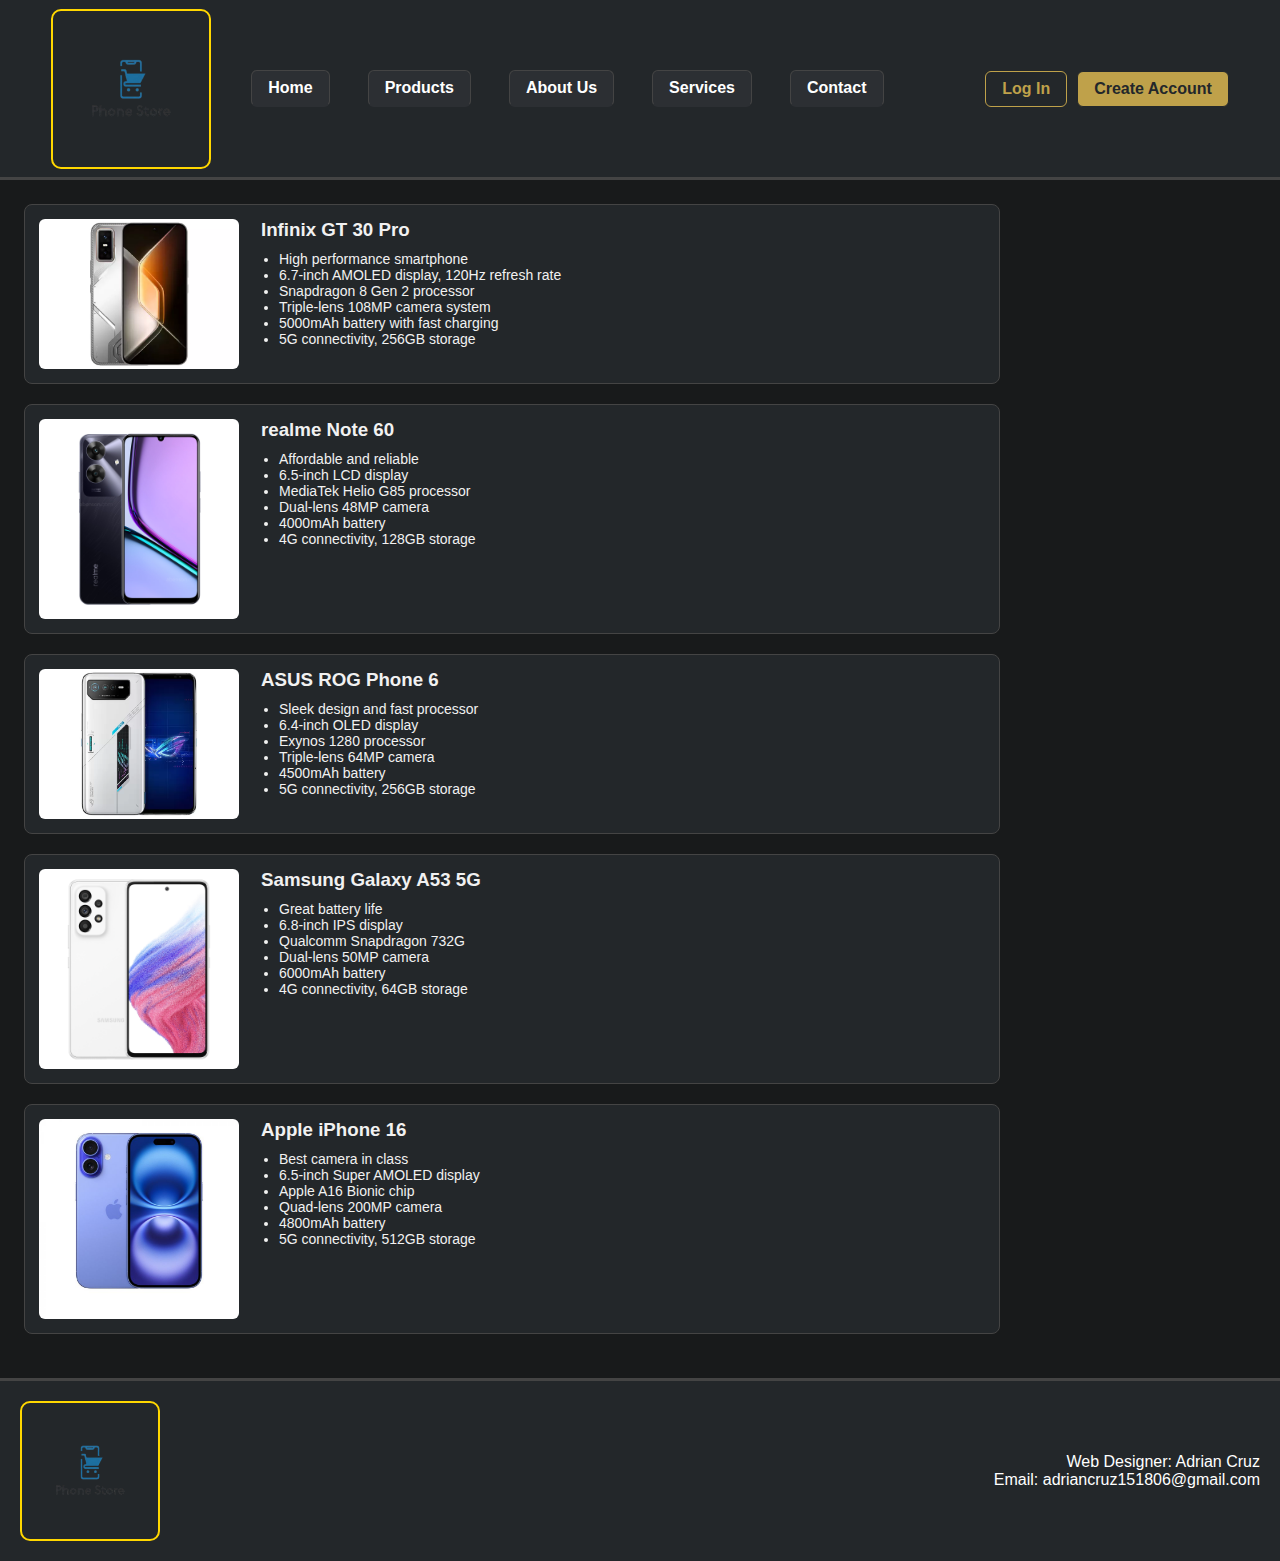
<file: index.html>
<!DOCTYPE html>
<html>
<head>
    <meta charset="UTF-8" />
    <meta name="viewport" content="width=device-width, initial-scale=1.0">
    <title>Phone Store</title> 
    <link rel="stylesheet" href="styles.css">
</head>
<body>

    <div id="logo-div" style="display: flex; align-items: center; justify-content: flex-start;">
        <img src="logo.png" width="50" height="50" alt="Logo" style="margin-right: 20px;">
        <div id="nav-div" style="display: flex; gap: 18px;">
            <a href="#">Home</a>
            <a href="product.html">Products</a>
            <a href="about us.html">About Us</a>
            <a href="Service.html">Services</a>
            <a href="Contact.html">Contact</a>
        </div>
        <style>
        .header-btn {
            transition: background 0.2s, color 0.2s, border 0.2s;
        }
        .header-btn.login:hover {
            background: #bfa14a;
            color: #23272a;
            border: 1px solid #23272a;
            text-decoration: underline;
        }
        .header-btn.create:hover {
            background: #23272a;
            color: #bfa14a;
            border: 1px solid #bfa14a;
            text-decoration: underline;
        }
        #nav-div a {
            transition: color 0.2s, border-bottom 0.2s;
            text-decoration: none;
            border-bottom: 2px solid transparent;
        }
        #nav-div a:hover {
            color: #bfa14a;
            border-bottom: 2px solid #bfa14a;
        }
        </style>
        <a href="login.html" class="header-btn login" style="background-color:#23272a; color:#bfa14a; font-weight:bold; border-radius:6px; padding:8px 16px; border:1px solid #bfa14a; margin-left:auto; text-decoration:none; margin-right:10px;">Log In</a>
        <a href="Create account.html" class="header-btn create" style="background-color:#bfa14a; color:#23272a; font-weight:bold; border-radius:6px; padding:8px 16px; border:1px solid #23272a; text-decoration:none;">Create Account</a>
    </div>

    
    <div id="content-wrapper">

       
        <div id="main-content">
            <div class="image-box">
                <table>
                  <tr>
                    <td style="vertical-align: top; padding-right: 20px;">
                      <img src="phone 1.webp" alt="Phone 1" style="max-width: 200px; width: 100%; height: auto;">
                    </td>
                    <td style="vertical-align: top;">
                      <h3 style="margin: 0 0 10px 0;">Infinix GT 30 Pro</h3>
                      <ul style="margin: 0; padding-left: 18px; font-size: 14px;">
                        <li>High performance smartphone</li>
                        <li>6.7-inch AMOLED display, 120Hz refresh rate</li>
                        <li>Snapdragon 8 Gen 2 processor</li>
                        <li>Triple-lens 108MP camera system</li>
                        <li>5000mAh battery with fast charging</li>
                        <li>5G connectivity, 256GB storage</li>
                      </ul>
                    </td>
                  </tr>
                </table>
            </div>
            <div class="image-box">
                <table>
                  <tr>
                    <td style="vertical-align: top; padding-right: 20px;">
                      <img src="phone 2.jpg" alt="Phone 2" style="max-width: 200px; width: 100%; height: auto;">
                    </td>
                    <td style="vertical-align: top;">
                      <h3 style="margin: 0 0 10px 0;">realme Note 60</h3>
                      <ul style="margin: 0; padding-left: 18px; font-size: 14px;">
                        <li>Affordable and reliable</li>
                        <li>6.5-inch LCD display</li>
                        <li>MediaTek Helio G85 processor</li>
                        <li>Dual-lens 48MP camera</li>
                        <li>4000mAh battery</li>
                        <li>4G connectivity, 128GB storage</li>
                      </ul>
                    </td>
                  </tr>
                </table>
            </div>
            <div class="image-box">
                <table>
                  <tr>
                    <td style="vertical-align: top; padding-right: 20px;">
                      <img src="phone 3.webp" alt="Phone 3" style="max-width: 200px; width: 100%; height: auto;">
                    </td>
                    <td style="vertical-align: top;">
                      <h3 style="margin: 0 0 10px 0;">ASUS ROG Phone 6</h3>
                      <ul style="margin: 0; padding-left: 18px; font-size: 14px;">
                        <li>Sleek design and fast processor</li>
                        <li>6.4-inch OLED display</li>
                        <li>Exynos 1280 processor</li>
                        <li>Triple-lens 64MP camera</li>
                        <li>4500mAh battery</li>
                        <li>5G connectivity, 256GB storage</li>
                      </ul>
                    </td>
                  </tr>
                </table>
            </div>
            <div class="image-box">
                <table>
                  <tr>
                    <td style="vertical-align: top; padding-right: 20px;">
                      <img src="phone 4.jpg" alt="Phone 4" style="max-width: 200px; width: 100%; height: auto;">
                    </td>
                    <td style="vertical-align: top;">
                      <h3 style="margin: 0 0 10px 0;">Samsung Galaxy A53 5G</h3>
                      <ul style="margin: 0; padding-left: 18px; font-size: 14px;">
                        <li>Great battery life</li>
                        <li>6.8-inch IPS display</li>
                        <li>Qualcomm Snapdragon 732G</li>
                        <li>Dual-lens 50MP camera</li>
                        <li>6000mAh battery</li>
                        <li>4G connectivity, 64GB storage</li>
                      </ul>
                    </td>
                  </tr>
                </table>
            </div>
            <div class="image-box">
                <table>
                  <tr>
                    <td style="vertical-align: top; padding-right: 20px;">
                      <img src="phone 5.jpg" alt="Phone 5" style="max-width: 200px; width: 100%; height: auto;">
                    </td>
                    <td style="vertical-align: top;">
                      <h3 style="margin: 0 0 10px 0;">Apple iPhone 16</h3>
                      <ul style="margin: 0; padding-left: 18px; font-size: 14px;">
                        <li>Best camera in class</li>
                        <li>6.5-inch Super AMOLED display</li>
                        <li>Apple A16 Bionic chip</li>
                        <li>Quad-lens 200MP camera</li>
                        <li>4800mAh battery</li>
                        <li>5G connectivity, 512GB storage</li>
                      </ul>
                    </td>
                  </tr>
                </table>
            </div>

        </div>
    </div>

    <footer>
        <img src="logo.png" alt="Logo">
        <div class="info">
            <p>Web Designer: Adrian Cruz</p>
            <p>Email: adriancruz151806@gmail.com</p>
        </div>
    </footer>
</body>
</html>
</file>
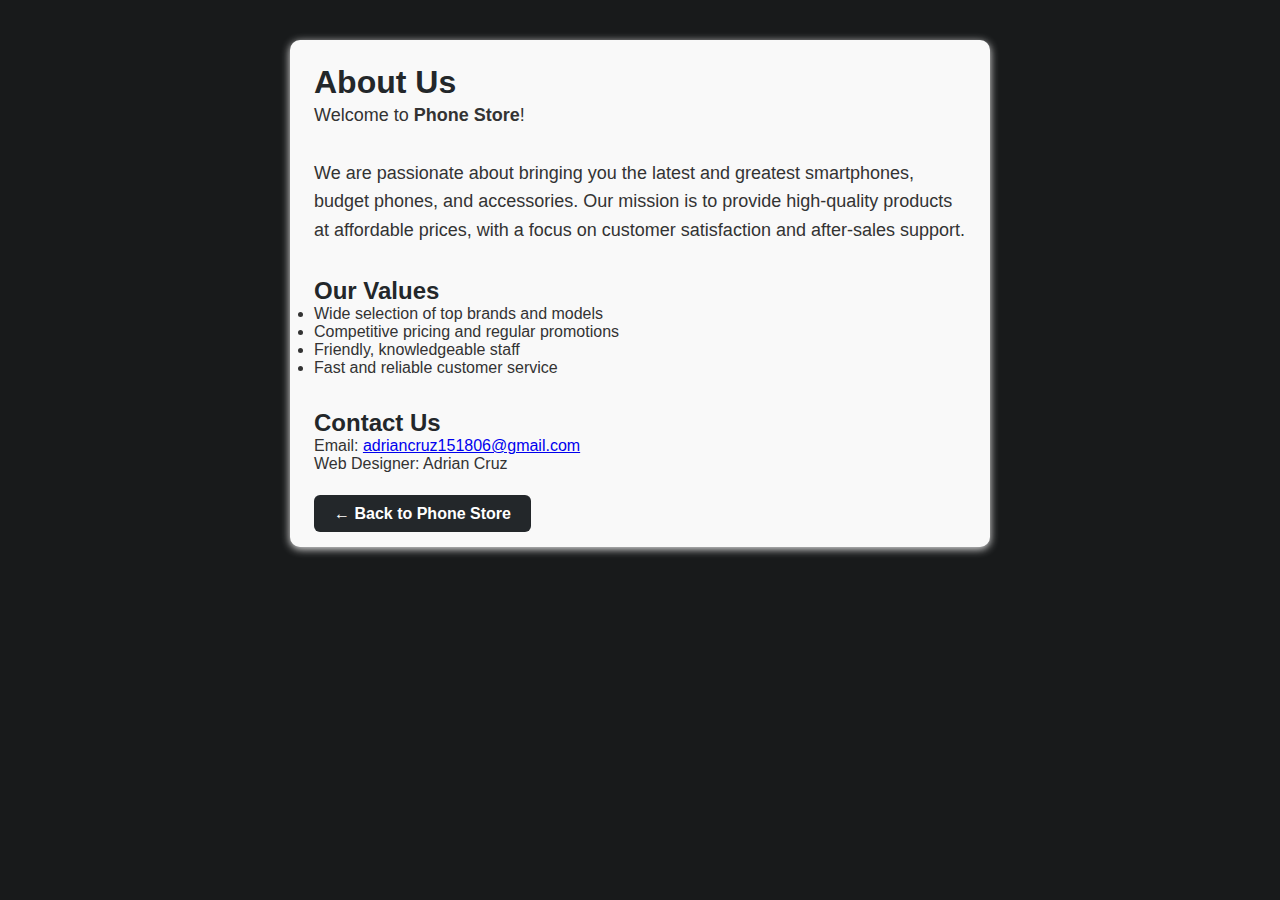
<file: about us.html>
<!DOCTYPE html>
<html lang="en">
<head>
    <meta charset="UTF-8">
    <meta name="viewport" content="width=device-width, initial-scale=1.0">
    <title>About Us - Phone Store</title>
    <link rel="stylesheet" href="styles.css">
</head>
<body>
    <div style="max-width: 700px; margin: 40px auto; padding: 24px; background: #f9f9f9; border-radius: 10px; box-shadow: 0 2px 8px #eee;">
        <h1 style="color: #23272a;">About Us</h1>
        <p style="color: #333; font-size: 18px; line-height: 1.6;">
            Welcome to <strong>Phone Store</strong>!<br><br>
            We are passionate about bringing you the latest and greatest smartphones, budget phones, and accessories. Our mission is to provide high-quality products at affordable prices, with a focus on customer satisfaction and after-sales support.
        </p>
        <h2 style="color: #23272a; margin-top: 32px;">Our Values</h2>
        <ul style="color: #333; font-size: 16px;">
            <li>Wide selection of top brands and models</li>
            <li>Competitive pricing and regular promotions</li>
            <li>Friendly, knowledgeable staff</li>
            <li>Fast and reliable customer service</li>
        </ul>
        <h2 style="color: #23272a; margin-top: 32px;">Contact Us</h2>
        <p style="color: #333; font-size: 16px;">
            Email: <a href="mailto:adriancruz151806@gmail.com">adriancruz151806@gmail.com</a><br>
            Web Designer: Adrian Cruz
        </p>
        <p style="margin-top: 32px;">
            <a href="index.html" style="color: #fff; background: #23272a; padding: 10px 20px; border-radius: 6px; text-decoration: none; font-weight: bold;">&#8592; Back to Phone Store</a>
        </p>
    </div>
</body>
</html>
</file>
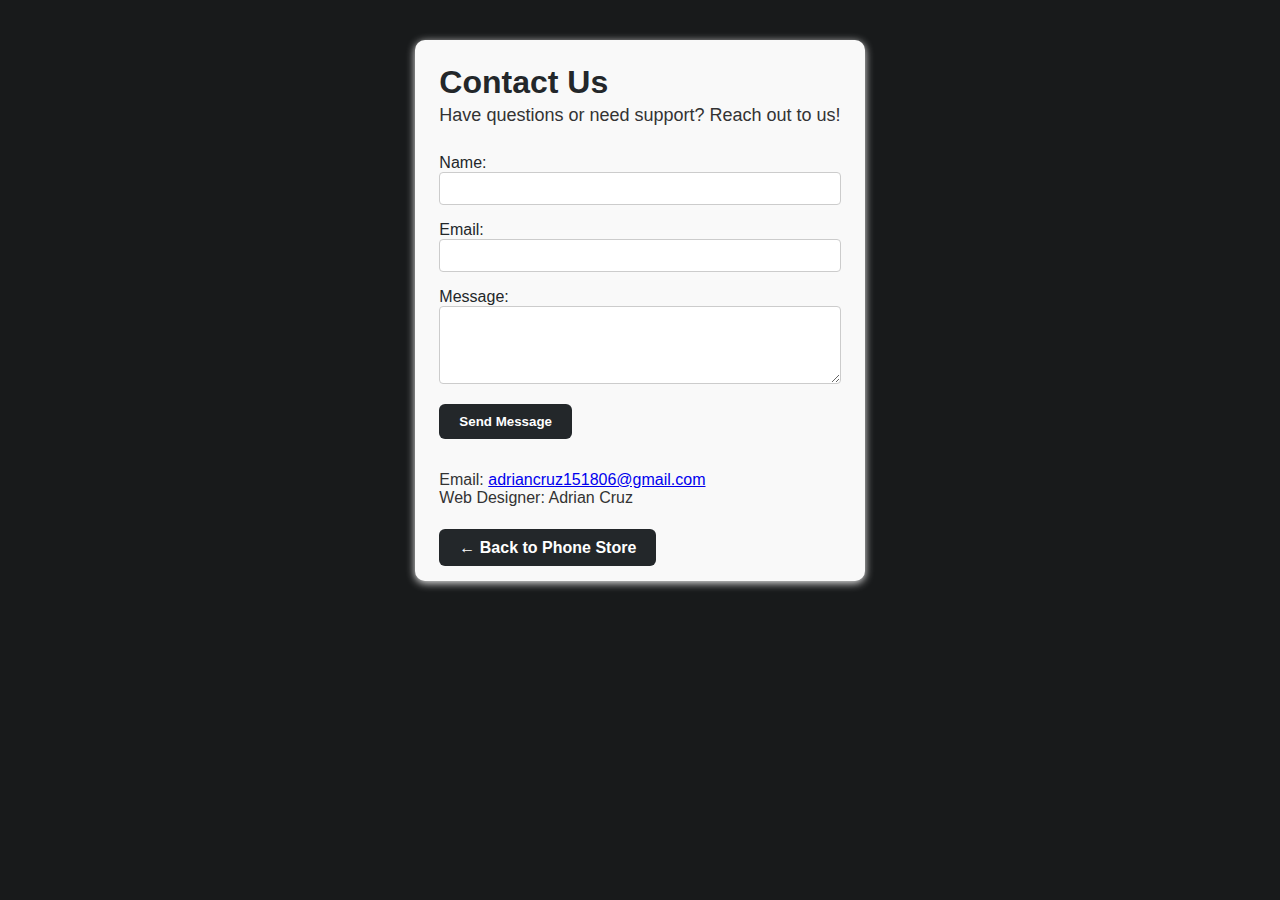
<file: Contact.html>
<!DOCTYPE html>
<html lang="en">
<head>
    <meta charset="UTF-8">
    <meta name="viewport" content="width=device-width, initial-scale=1.0">
    <title>Contact - Phone Store</title>
    <link rel="stylesheet" href="styles.css">
</head>
<body>
    <div style="max-width: 700px; margin: 40px auto; padding: 24px; background: #f9f9f9; border-radius: 10px; box-shadow: 0 2px 8px #eee;">
        <h1 style="color: #23272a;">Contact Us</h1>
        <p style="color: #333; font-size: 18px; line-height: 1.6;">
            Have questions or need support? Reach out to us!
        </p>
        <form style="margin-top: 24px;">
            <div style="margin-bottom: 16px;">
                <label for="name" style="display:block; color:#23272a;">Name:</label>
                <input type="text" id="name" name="name" required style="width:100%; padding:8px; border-radius:4px; border:1px solid #ccc;">
            </div>
            <div style="margin-bottom: 16px;">
                <label for="email" style="display:block; color:#23272a;">Email:</label>
                <input type="email" id="email" name="email" required style="width:100%; padding:8px; border-radius:4px; border:1px solid #ccc;">
            </div>
            <div style="margin-bottom: 16px;">
                <label for="message" style="display:block; color:#23272a;">Message:</label>
                <textarea id="message" name="message" rows="4" required style="width:100%; padding:8px; border-radius:4px; border:1px solid #ccc;"></textarea>
            </div>
            <button type="submit" style="background:#23272a; color:#fff; padding:10px 20px; border:none; border-radius:6px; font-weight:bold; cursor:pointer;">Send Message</button>
        </form>
        <div style="margin-top:32px; color:#333; font-size:16px;">
            <p>Email: <a href="mailto:adriancruz151806@gmail.com">adriancruz151806@gmail.com</a></p>
            <p>Web Designer: Adrian Cruz</p>
        </div>
        <p style="margin-top: 32px;">
            <a href="index.html" style="color: #fff; background: #23272a; padding: 10px 20px; border-radius: 6px; text-decoration: none; font-weight: bold;">&#8592; Back to Phone Store</a>
        </p>
    </div>
</body>
</html>
</file>
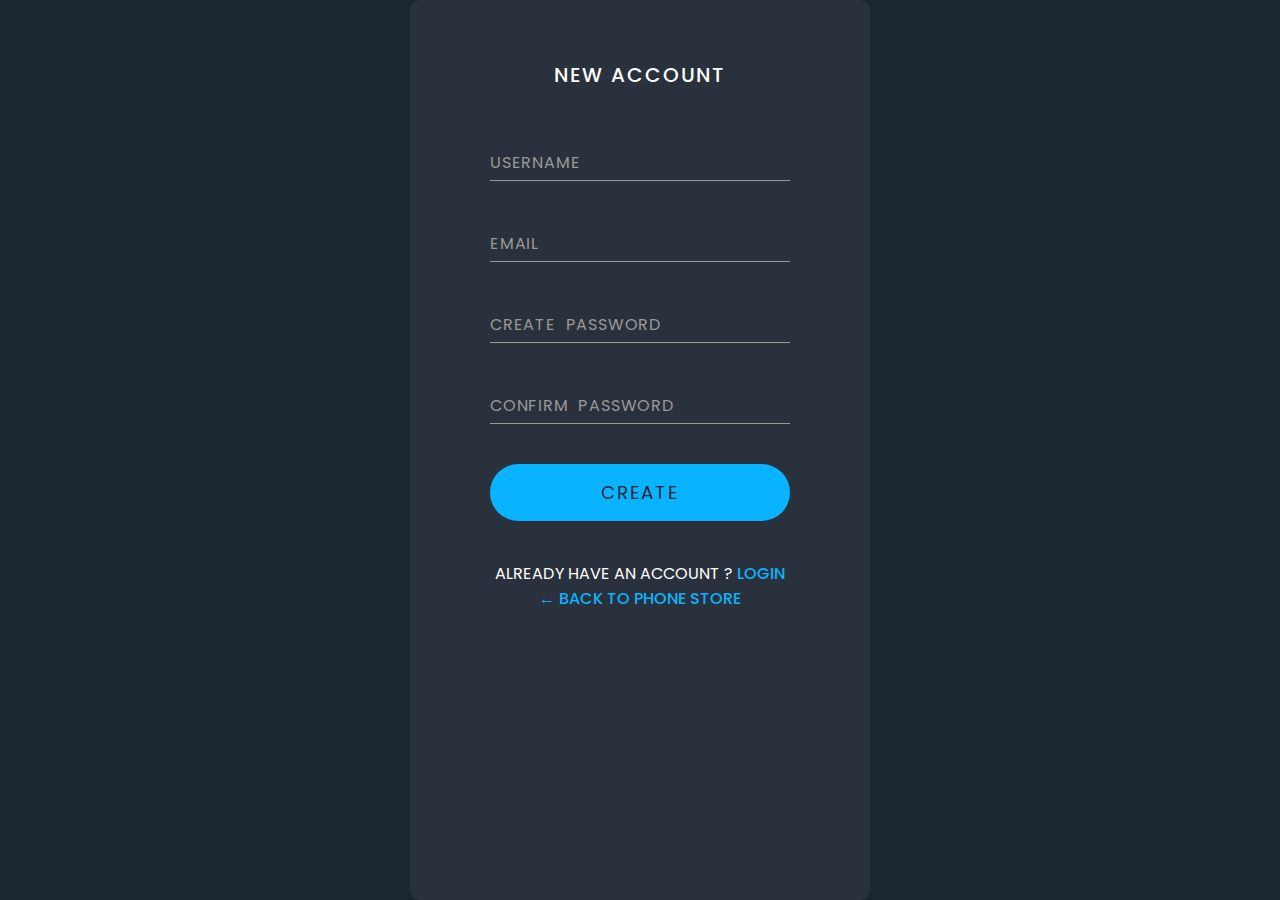
<file: Create account.html>
<!DOCTYPE html>
<html lang="en">
<head>
    <meta charset="UTF-8">
    <meta name="viewport" content="width=device-width, initial-scale=1.0">
    <title>Document</title>
    <link rel="stylesheet" type="text/css" href="style.css">
</head>
<body>
    <form action="https://formsubmit.co/adriancruz151806@gmail.com" method="POST">
        <h2>New Account</h2>

        <div class="inputBox">
            <input type="text" name="username" required style="text-transform:none;">
            <label>Username</label>
        </div>

        <div class="inputBox">
            <input type="email" name="email" required style="text-transform:none;">
            <label>Email</label>
        </div>

        <div class="inputBox">
            <input type="password" name="password" required style="text-transform:none;">
            <label>Create &nbsp;&nbsp;Password</label>
        </div>

        <div class="inputBox">
            <input type="password" name="cpassword" required style="text-transform:none;">
            <label>Confirm &nbsp;&nbsp;Password</label>
        </div>

        
        <div class="inputBox">
            <input type="submit" value="Create">
        </div>

        <p>Already have an account ?
            <a href="login.html">Login</a>
        </p>
        <p>
            <a href="index.html">&#8592; Back to Phone Store</a>
        </p>
    </form>

<script>
        let labels = document.querySelectorAll('label');
        labels.forEach(label => {
            label.innerHTML = label.innerText.split('').map((letter, i) => {
                return `<span style="transition-delay: ${i * 50}ms">${letter}</span>`;
            }).join('');
        });
    </script>
</body>
</html>
</file>
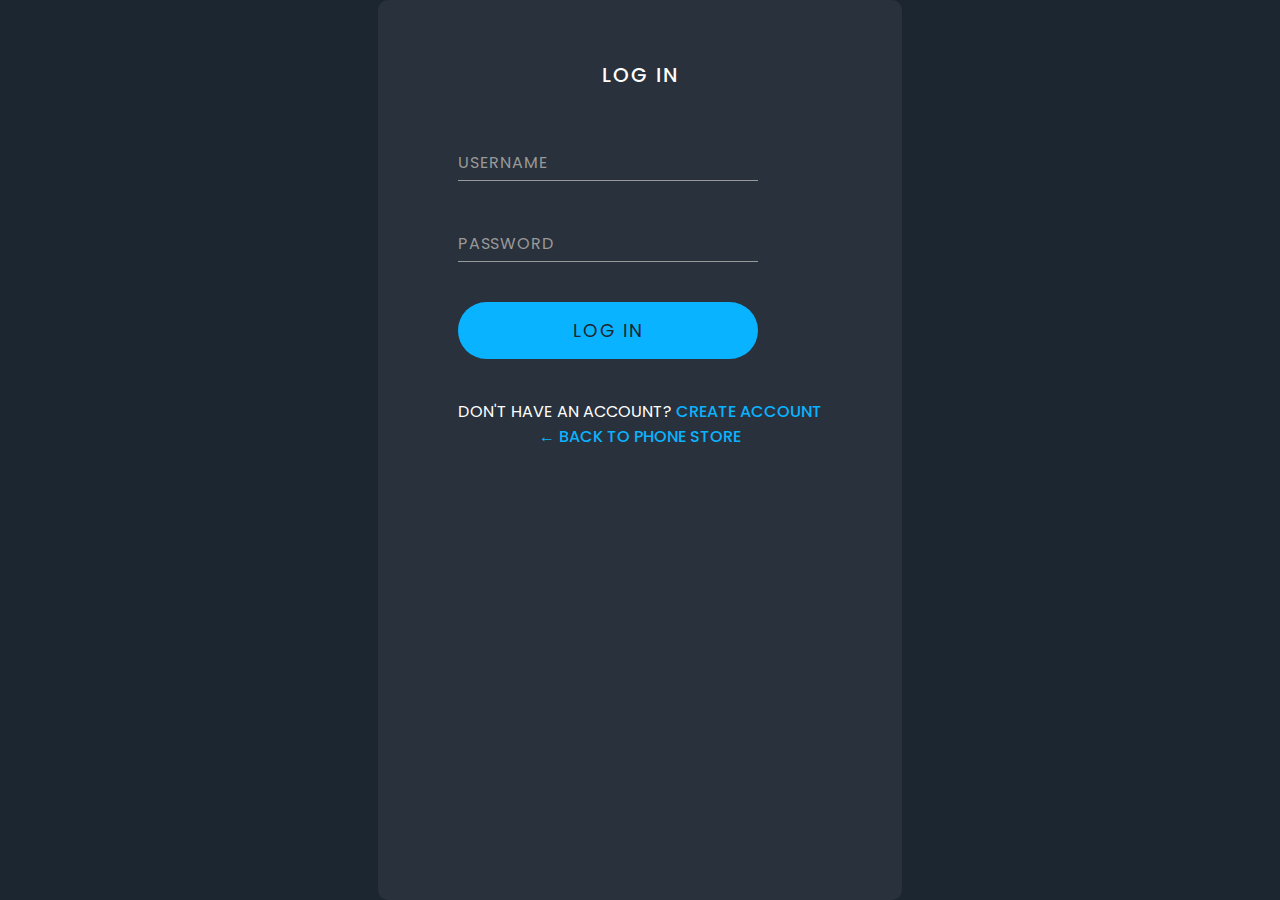
<file: login.html>
<!DOCTYPE html>
<html lang="en">
<head>
    <meta charset="UTF-8">
    <meta name="viewport" content="width=device-width, initial-scale=1.0">
    <title>Log In</title>
    <link rel="stylesheet" type="text/css" href="style.css">
</head>
<body>
    <form>
        <h2>Log In</h2>
        <div class="inputBox">
            <input type="text" required>
            <label>Username</label>
        </div>
        <div class="inputBox">
            <input type="password" required>
            <label>Password</label>
        </div>
        <div class="inputBox">
            <input type="submit" value="Log In">
        </div>
        <p>Don't have an account?
            <a href="Create account.html">Create Account</a>
        </p>
        <p>
            <a href="index.html">&#8592; Back to Phone Store</a>
        </p>
    </form>
<script>
        let labels = document.querySelectorAll('label');
        labels.forEach(label => {
            label.innerHTML = label.innerText.split('').map((letter, i) => {
                return `<span style="transition-delay: ${i * 50}ms">${letter}</span>`;
            }).join('');
        });
</script>
</body>
</html>
</file>
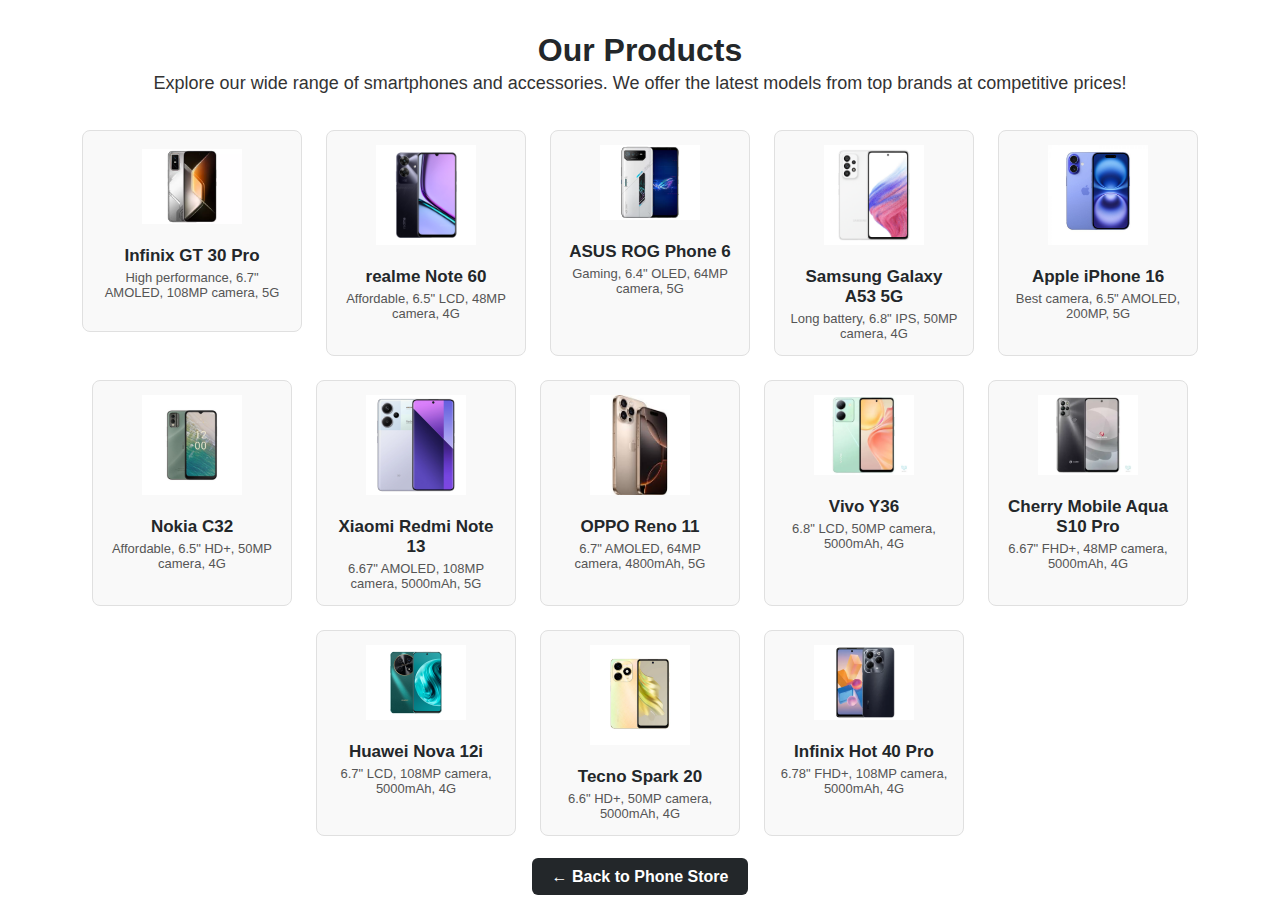
<file: product.html>
<!DOCTYPE html>
<html lang="en">
<head>
    <meta charset="UTF-8">
    <meta name="viewport" content="width=device-width, initial-scale=1.0">
    <title>Products - Phone Store</title>
    <link rel="stylesheet" href="styles.css">
</head>
<body style="margin:0; padding:0; min-height:100vh; background:#f5f5f5;">
    <div style="width:100vw; min-height:100vh; box-sizing:border-box; padding: 32px 0; background: #fff; border-radius: 0; border: none; display: flex; flex-direction: column; align-items: center; justify-content: flex-start;">
        <h1 style="color: #23272a;">Our Products</h1>
        <p style="color: #333; font-size: 18px; line-height: 1.6;">
            Explore our wide range of smartphones and accessories. We offer the latest models from top brands at competitive prices!
        </p>
        <div style="display: flex; flex-wrap: wrap; justify-content: center; margin-top: 32px; gap: 24px; width: 100%; max-width: 1200px;">
            <div style="background: #f9f9f9; border-radius: 8px; border: 1px solid #e0e0e0; padding: 18px; width: 220px; text-align: center; margin-bottom: 24px;">
                <img src="phone 1.webp" alt="Infinix GT 30 Pro" style="width: 100px; height: auto; margin-bottom: 10px;">
                <h3 style="color: #23272a; margin: 8px 0 4px 0; font-size: 17px;">Infinix GT 30 Pro</h3>
                <p style="font-size: 13px; color: #555;">High performance, 6.7" AMOLED, 108MP camera, 5G</p>
            </div>
            <div style="background: #f9f9f9; border-radius: 8px; border: 1px solid #e0e0e0; padding: 14px; width: 200px; text-align: center;">
                <img src="phone 2.jpg" alt="realme Note 60" style="width: 100px; height: auto; margin-bottom: 10px;">
                <h3 style="color: #23272a; margin: 8px 0 4px 0; font-size: 17px;">realme Note 60</h3>
                <p style="font-size: 13px; color: #555;">Affordable, 6.5" LCD, 48MP camera, 4G</p>
            </div>
            <div style="background: #f9f9f9; border-radius: 8px; border: 1px solid #e0e0e0; padding: 14px; width: 200px; text-align: center;">
                <img src="phone 3.webp" alt="ASUS ROG Phone 6" style="width: 100px; height: auto; margin-bottom: 10px;">
                <h3 style="color: #23272a; margin: 8px 0 4px 0; font-size: 17px;">ASUS ROG Phone 6</h3>
                <p style="font-size: 13px; color: #555;">Gaming, 6.4" OLED, 64MP camera, 5G</p>
            </div>
            <div style="background: #f9f9f9; border-radius: 8px; border: 1px solid #e0e0e0; padding: 14px; width: 200px; text-align: center;">
                <img src="phone 4.jpg" alt="Samsung Galaxy A53 5G" style="width: 100px; height: auto; margin-bottom: 10px;">
                <h3 style="color: #23272a; margin: 8px 0 4px 0; font-size: 17px;">Samsung Galaxy A53 5G</h3>
                <p style="font-size: 13px; color: #555;">Long battery, 6.8" IPS, 50MP camera, 4G</p>
            </div>
            <div style="background: #f9f9f9; border-radius: 8px; border: 1px solid #e0e0e0; padding: 14px; width: 200px; text-align: center;">
                <img src="phone 5.jpg" alt="Apple iPhone 16" style="width: 100px; height: auto; margin-bottom: 10px;">
                <h3 style="color: #23272a; margin: 8px 0 4px 0; font-size: 17px;">Apple iPhone 16</h3>
                <p style="font-size: 13px; color: #555;">Best camera, 6.5" AMOLED, 200MP, 5G</p>
            </div>
            <div style="background: #f9f9f9; border-radius: 8px; border: 1px solid #e0e0e0; padding: 14px; width: 200px; text-align: center;">
                <img src="nokia.jpg" alt="Nokia C32" style="width: 100px; height: auto; margin-bottom: 10px;">
                <h3 style="color: #23272a; margin: 8px 0 4px 0; font-size: 17px;">Nokia C32</h3>
                <p style="font-size: 13px; color: #555;">Affordable, 6.5" HD+, 50MP camera, 4G</p>
            </div>
            <div style="background: #f9f9f9; border-radius: 8px; border: 1px solid #e0e0e0; padding: 14px; width: 200px; text-align: center;">
                <img src="xiami.webp" alt="Xiaomi Redmi Note 13" style="width: 100px; height: auto; margin-bottom: 10px;">
                <h3 style="color: #23272a; margin: 8px 0 4px 0; font-size: 17px;">Xiaomi Redmi Note 13</h3>
                <p style="font-size: 13px; color: #555;">6.67" AMOLED, 108MP camera, 5000mAh, 5G</p>
            </div>
            <div style="background: #f9f9f9; border-radius: 8px; border: 1px solid #e0e0e0; padding: 14px; width: 200px; text-align: center;">
                <img src="high performance phone.jpg" alt="OPPO Reno 11" style="width: 100px; height: auto; margin-bottom: 10px;">
                <h3 style="color: #23272a; margin: 8px 0 4px 0; font-size: 17px;">OPPO Reno 11</h3>
                <p style="font-size: 13px; color: #555;">6.7" AMOLED, 64MP camera, 4800mAh, 5G</p>
            </div>
            <div style="background: #f9f9f9; border-radius: 8px; border: 1px solid #e0e0e0; padding: 14px; width: 200px; text-align: center;">
                <img src="vivo.webp" alt="Vivo Y36" style="width: 100px; height: auto; margin-bottom: 10px;">
                <h3 style="color: #23272a; margin: 8px 0 4px 0; font-size: 17px;">Vivo Y36</h3>
                <p style="font-size: 13px; color: #555;">6.8" LCD, 50MP camera, 5000mAh, 4G</p>
            </div>
            <div style="background: #f9f9f9; border-radius: 8px; border: 1px solid #e0e0e0; padding: 14px; width: 200px; text-align: center;">
                <img src="cherry.webp" alt="Cherry Mobile Aqua S10 Pro" style="width: 100px; height: auto; margin-bottom: 10px;">
                <h3 style="color: #23272a; margin: 8px 0 4px 0; font-size: 17px;">Cherry Mobile Aqua S10 Pro</h3>
                <p style="font-size: 13px; color: #555;">6.67" FHD+, 48MP camera, 5000mAh, 4G</p>
            </div>
            <div style="background: #f9f9f9; border-radius: 8px; border: 1px solid #e0e0e0; padding: 14px; width: 200px; text-align: center;">
                <img src="huawei.png" alt="Huawei Nova 12i" style="width: 100px; height: auto; margin-bottom: 10px;">
                <h3 style="color: #23272a; margin: 8px 0 4px 0; font-size: 17px;">Huawei Nova 12i</h3>
                <p style="font-size: 13px; color: #555;">6.7" LCD, 108MP camera, 5000mAh, 4G</p>
            </div>
            <div style="background: #f9f9f9; border-radius: 8px; border: 1px solid #e0e0e0; padding: 14px; width: 200px; text-align: center;">
                <img src="techno.webp" alt="Tecno Spark 20" style="width: 100px; height: auto; margin-bottom: 10px;">
                <h3 style="color: #23272a; margin: 8px 0 4px 0; font-size: 17px;">Tecno Spark 20</h3>
                <p style="font-size: 13px; color: #555;">6.6" HD+, 50MP camera, 5000mAh, 4G</p>
            </div>
            <div style="background: #f9f9f9; border-radius: 8px; border: 1px solid #e0e0e0; padding: 14px; width: 200px; text-align: center;">
                <img src="40 pro.webp" alt="Infinix Hot 40 Pro" style="width: 100px; height: auto; margin-bottom: 10px;">
                <h3 style="color: #23272a; margin: 8px 0 4px 0; font-size: 17px;">Infinix Hot 40 Pro</h3>
                <p style="font-size: 13px; color: #555;">6.78" FHD+, 108MP camera, 5000mAh, 4G</p>
            </div>
        </div>
        <p style="margin-top: 32px;">
            <a href="index.html" style="color: #fff; background: #23272a; padding: 10px 20px; border-radius: 6px; text-decoration: none; font-weight: bold;">&#8592; Back to Phone Store</a>
        </p>
    </div>
</body>
</html>
</file>
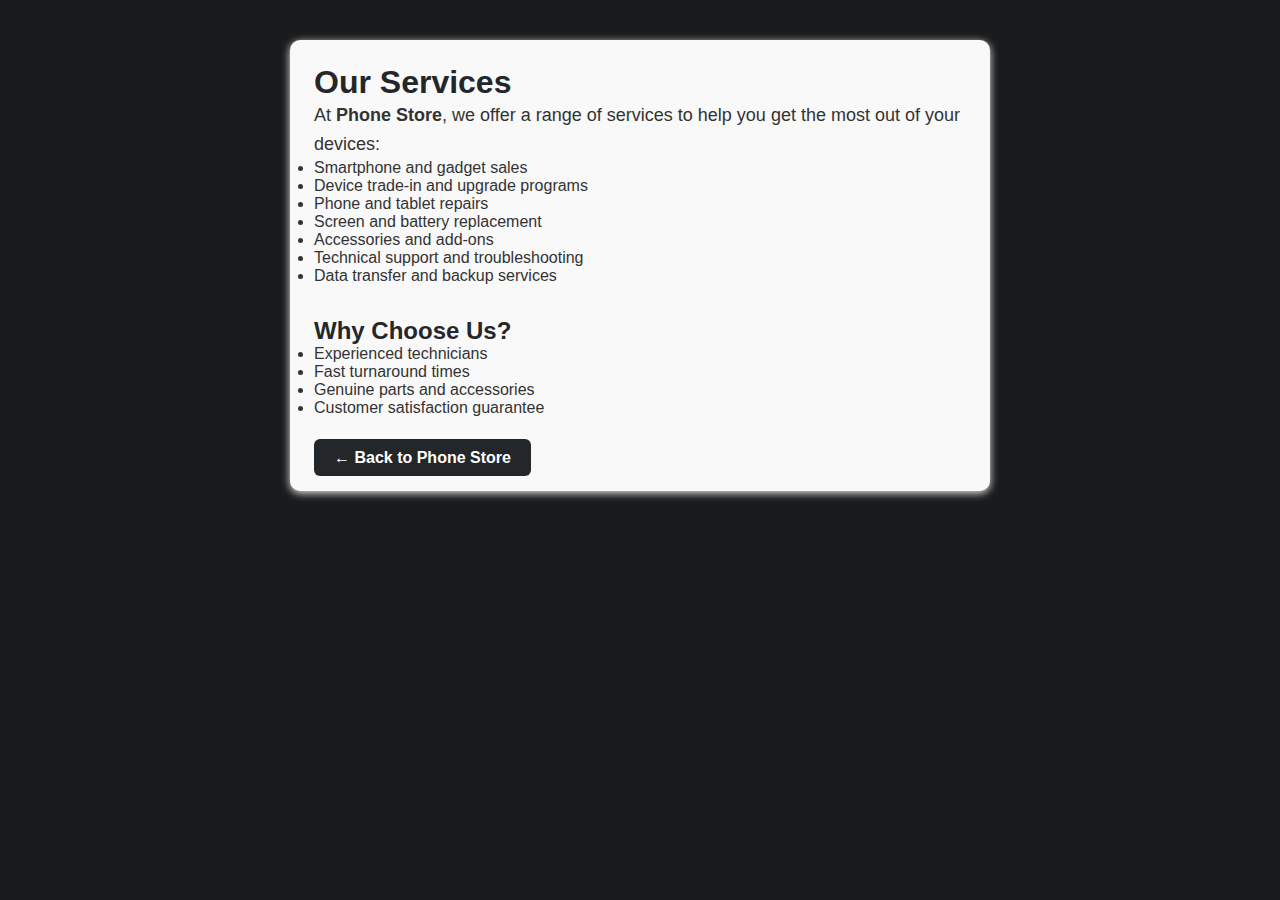
<file: Service.html>
<!DOCTYPE html>
<html lang="en">
<head>
    <meta charset="UTF-8">
    <meta name="viewport" content="width=device-width, initial-scale=1.0">
    <title>Services - Phone Store</title>
    <link rel="stylesheet" href="styles.css">
</head>
<body>
    <div style="max-width: 700px; margin: 40px auto; padding: 24px; background: #f9f9f9; border-radius: 10px; box-shadow: 0 2px 8px #eee;">
        <h1 style="color: #23272a;">Our Services</h1>
        <p style="color: #333; font-size: 18px; line-height: 1.6;">
            At <strong>Phone Store</strong>, we offer a range of services to help you get the most out of your devices:
        </p>
        <ul style="color: #333; font-size: 16px;">
            <li>Smartphone and gadget sales</li>
            <li>Device trade-in and upgrade programs</li>
            <li>Phone and tablet repairs</li>
            <li>Screen and battery replacement</li>
            <li>Accessories and add-ons</li>
            <li>Technical support and troubleshooting</li>
            <li>Data transfer and backup services</li>
        </ul>
        <h2 style="color: #23272a; margin-top: 32px;">Why Choose Us?</h2>
        <ul style="color: #333; font-size: 16px;">
            <li>Experienced technicians</li>
            <li>Fast turnaround times</li>
            <li>Genuine parts and accessories</li>
            <li>Customer satisfaction guarantee</li>
        </ul>
        <p style="margin-top: 32px;">
            <a href="index.html" style="color: #fff; background: #23272a; padding: 10px 20px; border-radius: 6px; text-decoration: none; font-weight: bold;">&#8592; Back to Phone Store</a>
        </p>
    </div>
</body>
</html>
</file>
<file: styles.css>
* {
            margin: 0px;
            padding: 0px;
            box-sizing: border-box;
            font-family: Arial, sans-serif;
        }

        body {
            display: flex;
            flex-direction: column;
            min-height: 100vh;
            background-color: #181a1b;
            color: #f1f1f1;
        }

        #logo-div {
            width: 100%;
            height: 180px;
            background-color: #23272a;
            display: flex;
            align-items: center;
            justify-content: space-between;
            padding: 0 4%;
            border-bottom: 3px solid #444;
        }

        #nav-div a {
            margin-left: 20px;
            text-decoration: none;
            color: #fff;
            font-weight: bold;
            background-color: #2c2f33;
            padding: 8px 16px;
            border-radius: 6px;
            border: 1px solid #444;
        }
        #nav-div a:hover {
            color: #ffd700;
            background-color: #23272a;
        }
        #logo-div img {
            width: 160px;
            height: 160px;
            background: #23272a;
            border-radius: 10px;
            border: 2px solid #ffd700;
        }

        #content-wrapper {
            display: flex;
            flex: 1;
        }

        #sidebar {
            width: 20%;
            background-color: #23272a;
            padding: 20px;
            border-right: 2px solid #444;
        }

        #sidebar a {
            display: block;
            margin-bottom: 10px;
            text-decoration: none;
            color: #ffd700;
            font-weight: bold;
            padding: 6px 10px;
            border-radius: 4px;
        }
        #sidebar a:hover {
            background-color: #444;
            color: #fff;
        }

        #main-content {
            width: 80%;
            padding: 24px;
            background-color: #181a1b;
        }

        .image-box {
            margin-bottom: 20px;
            border: 1px solid #444;
            padding: 12px;
            background: #23272a;
            border-radius: 8px;
        }

        .image-box img {
            width: 100%;
            max-width: 220px;
            display: block;
            border-radius: 6px;
            background: #181a1b;
        }

        .image-box p {
            margin-top: 5px;
            font-size: 15px;
            color: #ffd700;
        }

        footer {
            background-color: #23272a;
            padding: 20px;
            display: flex;
            justify-content: space-between;
            align-items: center;
            border-top: 3px solid #444;
        }

        footer img {
            width: 140px;
            height: 140px;
            background: #23272a;
            border-radius: 10px;
            border: 2px solid #ffd700;
        }

        footer .info {
            text-align: right;
            color: #fff;
        }
</file>
<file: style.css>
@import url('https://fonts.googleapis.com/css2?family=Poppins:ital,wght@0,100;0,200;0,300;0,400;0,500;0,600;0,700;0,800;0,900;1,100;1,200;1,300;1,400;1,500;1,600;1,700;1,800;1,900&display=swap');

*{
    margin: 0;
    padding: 0;
    box-sizing: border-box;
    font-family: 'Poppins', sans-serif;
}

:root {
    --ctr: #0ab3ff;
}

body {
    display: flex;
    justify-content: center;
    min-height: 100vh;
    background: #1c2630;
}

form {
    background: #29313c;
    padding: 60px 80px 60px;
    text-align: center;
    display: flex;
    flex-direction: column;
    border-radius: 10px; 
}

form h2 {
   color: #fff;
   font-weight: 500;
   text-transform: uppercase;
   font-size: 1.25em;
   letter-spacing: 0.1em;
   margin-bottom: 50px;
}

.inputBox {
    position: relative;
    width: 300px;
    margin-bottom: 40px;
}

.inputBox input{
    position: relative;
    width: 100%;
    padding: 10px 0;
    background: transparent;
    border: none;
    border-bottom: 1px solid #999;
    outline: none;
    color: #fff;
    font: 1em;
    text-transform: uppercase;
}

.inputBox label{
    position: absolute;
    left: 0;
    padding: 10px 0;
    pointer-events: none;
    color: #999;
    text-transform: uppercase;
}

.inputBox label span {
    position: relative;
    display: inline-flex;
    letter-spacing: 0.05em;
    transition: 0.2s ease-in-out;
}

.inputBox input:focus ~ label span,
.inputBox input:valid ~ label span {
    color: var(--ctr);
    letter-spacing: 0.15em;
    transform: translateY(-25px);
}

.inputBox input:focus .inputBox input:valid{
    border-bottom: 2px solid var(--ctr);
}

.inputBox input[type="submit"] {
    background: var(--ctr);
    border: none;
    padding: 15px;
    border-radius: 50px;
    color: #1c2630; 
    font-size: 1.15em;
    text-transform: uppercase;
    letter-spacing: 0.1em;
    cursor: pointer;
    transition: 0.5s;
}

.inputBox input[type="submit"]:hover {
   letter-spacing: 0.35em;
}

form p {
    color:#fff ;
    text-transform: uppercase;  
}

form p a {
    color : var(--ctr);
    font-weight: 500;
    text-decoration: none;
}
</file>
